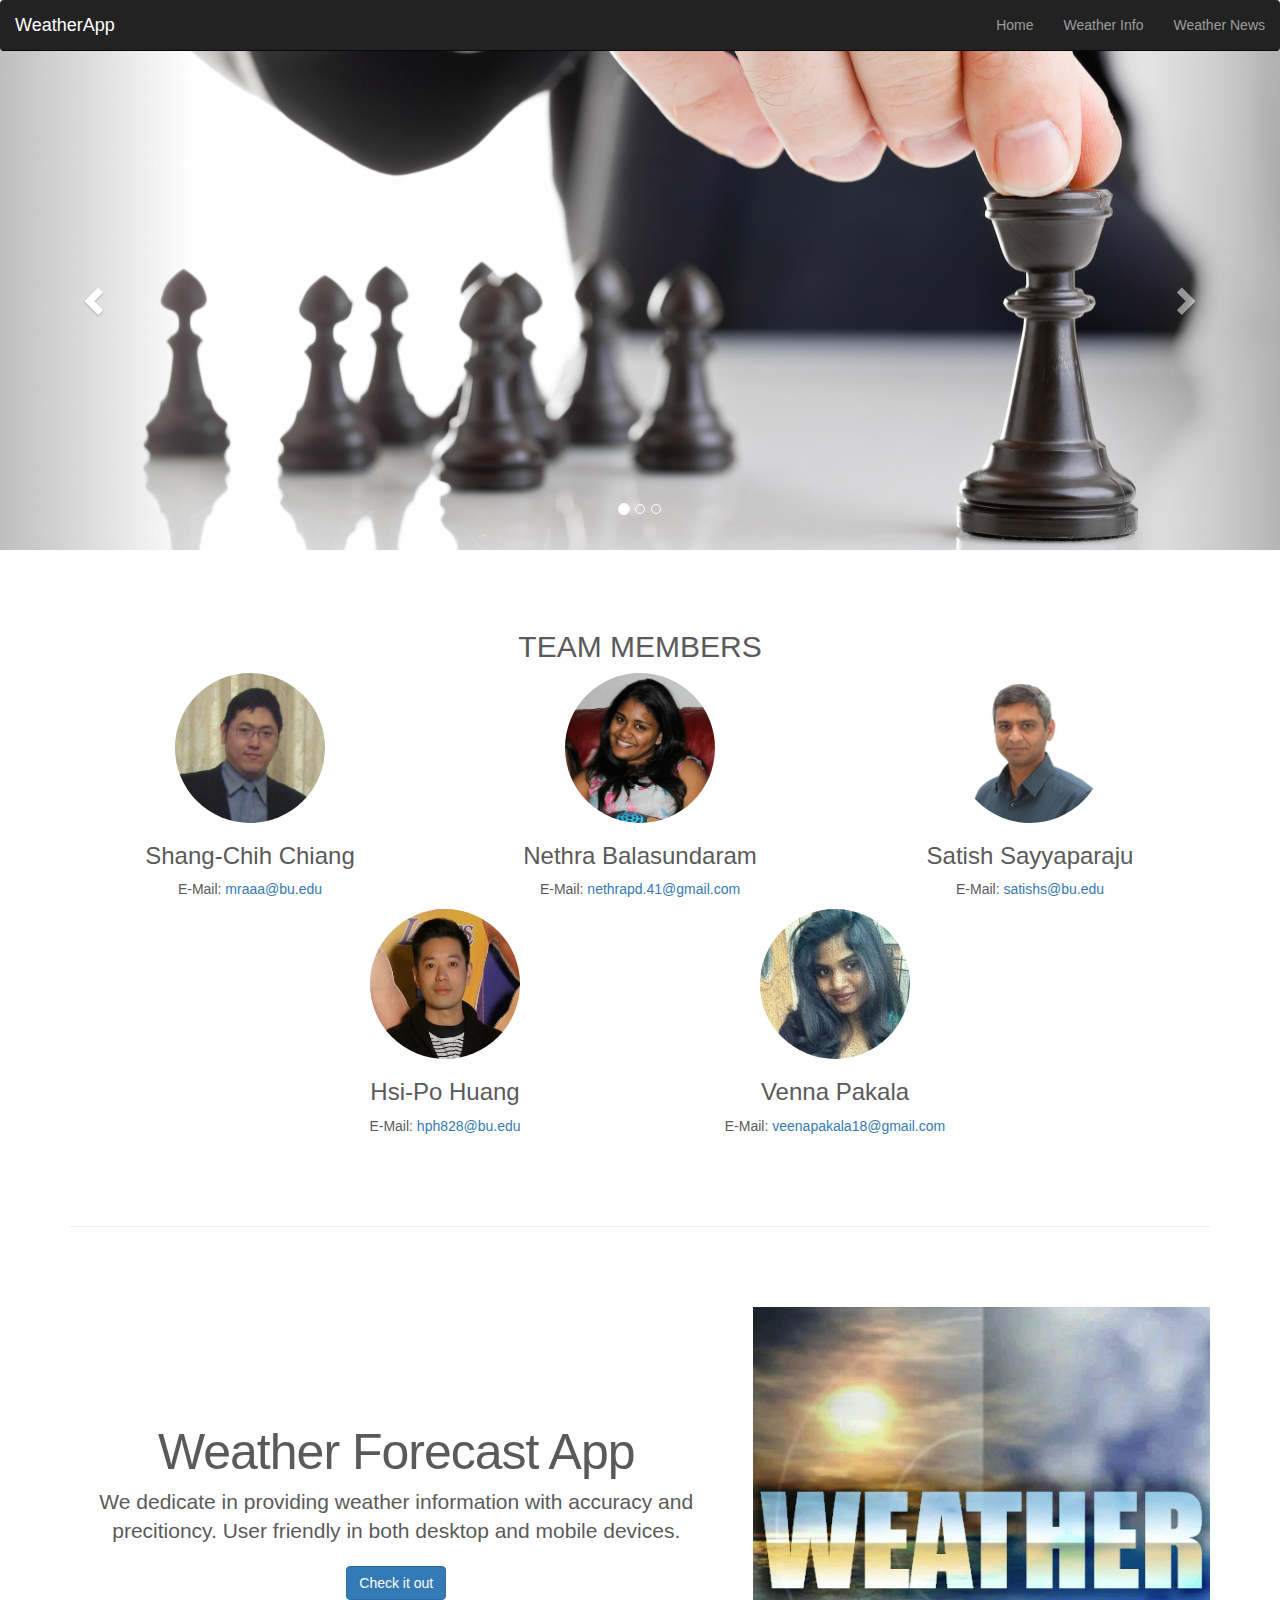
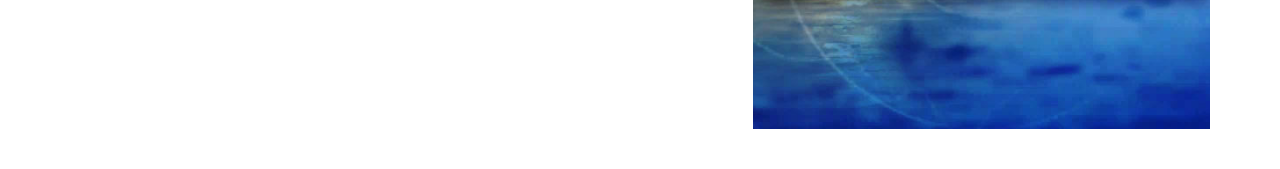
<file: index.html>
<!DOCTYPE html>
<html ng-app="home">
<head>
	<title>WeatherApp</title>

	<link rel="stylesheet" href="bootstrap/css/bootstrap.css" />
	<link rel="stylesheet" type="text/css" href="css/carousel.css" />
    <link rel="stylesheet" href="css/weatherapp.css" />
    
    <script src="https://ajax.googleapis.com/ajax/libs/jquery/1.11.1/jquery.min.js"></script>
    <script src="bootstrap/js/bootstrap.js" type="text/javascript"></script>
</head>
<body>
    <script type="text/javascript" src="js/angular/angular.min.js"></script>
    <script type="text/javascript" src="js/app.js"></script>
    
    <div class="navbar-wrapper">
    <div class="container">
    <nav class="navbar navbar-inverse navbar-fixed-top" role="navigation" ng-include="'topbar.html'">
<!--         <div class="container-fluid">
            <div class="navbar-header">
                <button type="button" class="navbar-toggle collapsed" data-toggle="collapse" data-target=".navbar-ex1-collapse" aria-expanded="false" aria-controls= "navbar">
                    <span class="sr-only">Toggle navigation</span>
                    <span class="icon-bar"></span>
                    <span class="icon-bar"></span>
                    <span class="icon-bar"></span>
                </button>
                <a class="navbar-brand" href="/">WeatherApp</a>
            </div>
        </div> -->
    </nav>
    </div>
    </div>

    <div id="myCarousel" class="carousel slide" data-ride="carousel">
        <!-- Indicators -->
        <ol class="carousel-indicators">
            <li data-target="#myCarousel" data-slide-to="0" class="active"></li>
            <li data-target="#myCarousel" data-slide-to="1"></li>
            <li data-target="#myCarousel" data-slide-to="2"></li>
        </ol>
        <div class="carousel-inner" role="listbox">
            <div class="item active">
                <img src="img/banner11.png" alt="First slide">
                <div class="container">
<!--                     <div class="carousel-caption">
                        <h1>One for Three</h1>
                        <p>From now on, we give you three magnificiant tools which are the keys of a successful project management with only one time registration.</p>
                        <p><a class="btn btn-lg btn-primary" href="/signup" role="button">Sign up today</a></p>
                    </div> -->
                </div>
            </div>
            <div class="item">
                <img src="img/banner21.png" alt="Second slide">
                <div class="container">
<!--                     <div class="carousel-caption">
                        <h1>Connect from Anywhere</h1>
                        <p>Meeting room is no longer bounded. It can be everywhere, even in your living room or on your bed.</p>
                        <p><a class="btn btn-lg btn-primary" href="#" role="button">Learn more</a></p>
                    </div> -->
                </div>
            </div>
            <div class="item">
                <img src="img/banner31.png" alt="Third slide">
                <div class="container">
<!--                     <div class="carousel-caption">
                        <h1>Instant Feedback</h1>
                        <p>It's no longer a difficult progress. Save your time and cost to get focus back on your projects.</p>
                        <p><a class="btn btn-lg btn-primary" href="#" role="button">Browse gallery</a></p>
                    </div> -->
                </div>
            </div>
        </div>
        <a class="left carousel-control" href="#myCarousel" role="button" data-slide="prev">
            <span class="glyphicon glyphicon-chevron-left" aria-hidden="true"></span>
            <span class="sr-only">Previous</span>
        </a>
        <a class="right carousel-control" href="#myCarousel" role="button" data-slide="next">
            <span class="glyphicon glyphicon-chevron-right" aria-hidden="true"></span>
            <span class="sr-only">Next</span>
        </a>
    </div>

    <div class="container marketing" style="text-align: center;">
        <div class="row">
            <div class="col-xs-12"><h2>TEAM MEMBERS</h2></div>
        </div>
        <div class="row">
            <div class="col-xs-12 col-md-4">
                <img class="img-circle" src="img/stanley.png" style="width: 150px; height: 150px;">
                <h3>Shang-Chih Chiang</h3>
                <p>E-Mail: <a href="mailto:mraaa@bu.edu">mraaa@bu.edu</a></p>
            </div>
            <div class="col-xs-12 col-md-4">
                <img class="img-circle" src="img/nethra.jpg" style="width: 150px; height: 150px;">
                <h3>Nethra Balasundaram</h3>
                <p>E-Mail: <a href="nethrapd.41@gmail.com">nethrapd.41@gmail.com</a></p>
            </div>
            <div class="col-xs-12 col-md-4">
                <img class="img-circle" src="img/satish.png" style="width: 150px; height: 150px;">
                <h3>Satish Sayyaparaju</h3>
                <p>E-Mail: <a href="satishs@bu.edu">satishs@bu.edu</a></p>
            </div>
        </div>
        <div class="row">
            <div class="col-xs-12 col-md-4 col-md-offset-2">
                <img class="img-circle" src="img/alex.jpg" style="width: 150px; height: 150px;">
                <h3>Hsi-Po Huang</h3>
                <p>E-Mail: <a href="hph828@bu.edu">hph828@bu.edu</a></p>
            </div>
            <div class="col-xs-12 col-md-4">
                <img class="img-circle" src="img/veena.jpg" style="width: 150px; height: 150px;">
                <h3>Venna Pakala</h3>
                <p>E-Mail: <a href="veenapakala18@gmail.com">veenapakala18@gmail.com</a></p>
            </div>
        </div>
        <hr class="featurette-divider">
        <div class="row featurette">
            <div class="col-xs-12 col-md-7">
                <h2 class="featurette-heading">
                    Weather Forecast App
                </h2>
                <p class="lead">
                    We dedicate in providing weather information with accuracy and precitioncy. User friendly in both desktop and mobile devices. 
                </p>
                <p class="lead"><a class="btn btn-primary" href="app.html">Check it out</a></p>
            </div>
            <div class="col-xs-12 col-md-5">
                <img class="featurette-image img-responsive center-block" alt="500x500" src="img/weatherapp.png" data-holder-rendered="true">
            </div>
        </div>
    </div>
</body>
</html>
</file>
<file: css/carousel.css>
/* GLOBAL STYLES
-------------------------------------------------- */
/* Padding below the footer and lighter body text */

body {
  padding-bottom: 40px;
  color: #5a5a5a;
}


/* CUSTOMIZE THE NAVBAR
-------------------------------------------------- */

/* Special class on .container surrounding .navbar, used for positioning it into place. */
.navbar-wrapper {
  position: absolute;
  top: 0;
  right: 0;
  left: 0;
  z-index: 20;
}

/* Flip around the padding for proper display in narrow viewports */
.navbar-wrapper > .container {
  padding-right: 0;
  padding-left: 0;
}
.navbar-wrapper .navbar {
  padding-right: 15px;
  padding-left: 15px;
}
.navbar-wrapper .navbar .container {
  width: auto;
}


/* CUSTOMIZE THE CAROUSEL
-------------------------------------------------- */

/* Carousel base class */
.carousel {
  height: 500px;
  margin-bottom: 60px;
}
/* Since positioning the image, we need to help out the caption */
.carousel-caption {
  z-index: 10;
}

/* Declare heights because of positioning of img element */
.carousel .item {
  height: 500px;
  background-color: #777;
}
.carousel-inner > .item > img {
  position: absolute;
  top: 0;
  left: 0;
  min-width: 100%;
  height: 500px;
}


/* MARKETING CONTENT
-------------------------------------------------- */

/* Center align the text within the three columns below the carousel */
.marketing .col-lg-4 {
  margin-bottom: 20px;
  text-align: center;
}
.marketing h2 {
  font-weight: normal;
}
.marketing .col-lg-4 p {
  margin-right: 10px;
  margin-left: 10px;
}


/* Featurettes
------------------------- */

.featurette-divider {
  margin: 80px 0; /* Space out the Bootstrap <hr> more */
}

/* Thin out the marketing headings */
.featurette-heading {
  font-weight: 300;
  line-height: 1;
  letter-spacing: -1px;
}


/* RESPONSIVE CSS
-------------------------------------------------- */

@media (min-width: 768px) {
  /* Navbar positioning foo */
  .navbar-wrapper {
    margin-top: 20px;
  }
  .navbar-wrapper .container {
    padding-right: 15px;
    padding-left: 15px;
  }
  .navbar-wrapper .navbar {
    padding-right: 0;
    padding-left: 0;
  }

  /* The navbar becomes detached from the top, so we round the corners */
  .navbar-wrapper .navbar {
    border-radius: 4px;
  }

  /* Bump up size of carousel content */
  .carousel-caption p {
    margin-bottom: 20px;
    font-size: 21px;
    line-height: 1.4;
  }

  .featurette-heading {
    font-size: 50px;
  }
}

@media (min-width: 992px) {
  .featurette-heading {
    margin-top: 120px;
  }
}
</file>
<file: css/weatherapp.css>
body {
	padding-top: 50px;		
}

.degree-unit {
	padding-top: 15px;
}

.degree-header {
	padding-top: 25px;
	text-align: right;
}

.current-degree-header {
	padding-top: 30px;
	text-align: right;
}

.degree-value {
	text-align: right;
}

.weather-status-desc {
	text-align: center;
	font-size: x-large;
}

.no-wrap-heading {
	font-size: 28px;
 	white-space: nowrap;
  	overflow: hidden;
	text-overflow: ellipsis;
}

/* Carousel base class */
.carousel {
  height: 500px;
  margin-bottom: 60px;
}
/* Since positioning the image, we need to help out the caption */
.carousel-caption {
  z-index: 10;
}

/* Declare heights because of positioning of img element */
.carousel .item {
  height: 500px;
  background-color: #777;
}
.carousel-inner > .item > img {
  position: absolute;
  top: 0;
  left: 0;
  min-width: 100%;
  height: 500px;
}
</file>
